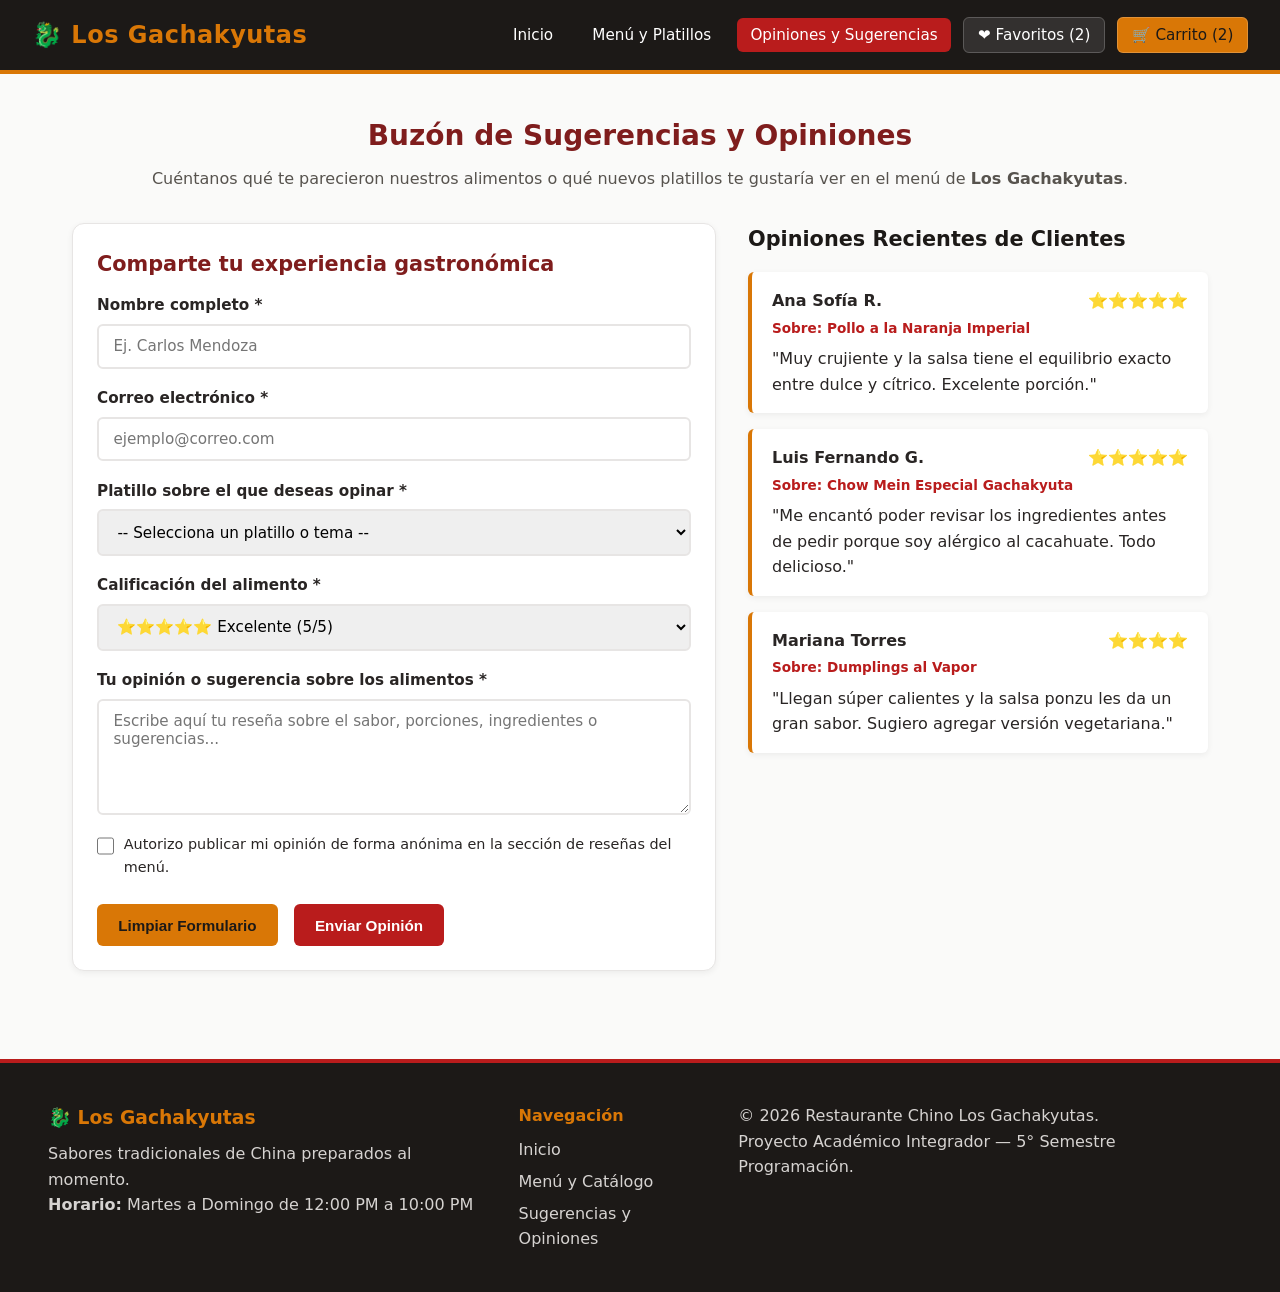
<file: contacto.html>
<!DOCTYPE html>
<html lang="es">
<head>
    <meta charset="UTF-8">
    <meta name="viewport" content="width=device-width, initial-scale=1.0">
    <meta name="description" content="Envía tus sugerencias, comentarios y opiniones sobre los platillos del restaurante chino Los Gachakyutas.">
    <title>Sugerencias y Opiniones | Los Gachakyutas</title>
    <link rel="stylesheet" href="css/styles.css">
</head>
<body>

    <!-- ENCABEZADO PRINCIPAL -->
    <header class="site-header">
        <a href="index.html" class="brand-logo" aria-label="Inicio Los Gachakyutas">
            🐉 Los Gachakyutas
        </a>

        <nav class="main-nav" aria-label="Navegación Principal">
            <ul>
                <li><a href="index.html">Inicio</a></li>
                <li><a href="productos.html">Menú y Platillos</a></li>
                <li><a href="contacto.html" class="active">Opiniones y Sugerencias</a></li>
                <li><a href="productos.html#favoritos" class="nav-badge">❤️ Favoritos (2)</a></li>
                <li><a href="productos.html#carrito" class="nav-badge btn-cart">🛒 Carrito (2)</a></li>
            </ul>
        </nav>
    </header>

    <!-- CONTENIDO PRINCIPAL -->
    <main class="contact-layout">
        <header class="page-banner">
            <h1>Buzón de Sugerencias y Opiniones</h1>
            <p>Cuéntanos qué te parecieron nuestros alimentos o qué nuevos platillos te gustaría ver en el menú de <strong>Los Gachakyutas</strong>.</p>
        </header>

        <section class="feedback-container">
            <!-- FORMULARIO CON VALIDACIÓN NATIVA HTML5 -->
            <form action="#" method="POST" class="feedback-form" aria-labelledby="form-heading">
                <fieldset>
                    <legend id="form-heading">Comparte tu experiencia gastronómica</legend>

                    <!-- Input de Texto (Nombre) -->
                    <p class="form-group">
                        <label for="nombre">Nombre completo *</label>
                        <input 
                            type="text" 
                            id="nombre" 
                            name="nombre" 
                            placeholder="Ej. Carlos Mendoza" 
                            required 
                            minlength="3" 
                            maxlength="60"
                            pattern="[A-Za-zÁÉÍÓÚáéíóúÑñ\s]+"
                            title="Ingresa solo letras y espacios (mínimo 3 caracteres).">
                    </p>

                    <!-- Input de Correo Electrónico -->
                    <p class="form-group">
                        <label for="correo">Correo electrónico *</label>
                        <input 
                            type="email" 
                            id="correo" 
                            name="correo" 
                            placeholder="ejemplo@correo.com" 
                            required>
                    </p>

                    <!-- Select de Platillo Evaluado -->
                    <p class="form-group">
                        <label for="platillo">Platillo sobre el que deseas opinar *</label>
                        <select id="platillo" name="platillo" required>
                            <option value="" disabled selected>-- Selecciona un platillo o tema --</option>
                            <option value="chow-mein">Chow Mein Especial Gachakyuta</option>
                            <option value="pollo-naranja">Pollo a la Naranja Imperial</option>
                            <option value="arroz-frito">Arroz Frito Tres Delicias</option>
                            <option value="rollos-primavera">Rollos Primavera</option>
                            <option value="dumplings">Dumplings al Vapor</option>
                            <option value="te-jazmin">Té Helado de Jazmín y Lichi</option>
                            <option value="sugerencia-general">Sugerencia General / Nuevo Platillo</option>
                        </select>
                    </p>

                    <!-- Select de Calificación -->
                    <p class="form-group">
                        <label for="calificacion">Calificación del alimento *</label>
                        <select id="calificacion" name="calificacion" required>
                            <option value="5">⭐⭐⭐⭐⭐ Excelente (5/5)</option>
                            <option value="4">⭐⭐⭐⭐ Muy bueno (4/5)</option>
                            <option value="3">⭐⭐⭐ Bueno (3/5)</option>
                            <option value="2">⭐⭐ Regular (2/5)</option>
                            <option value="1">⭐ Necesita mejorar (1/5)</option>
                        </select>
                    </p>

                    <!-- Textarea para Opinión / Sugerencia -->
                    <p class="form-group">
                        <label for="mensaje">Tu opinión o sugerencia sobre los alimentos *</label>
                        <textarea 
                            id="mensaje" 
                            name="mensaje" 
                            rows="5" 
                            placeholder="Escribe aquí tu reseña sobre el sabor, porciones, ingredientes o sugerencias..." 
                            required 
                            minlength="15" 
                            maxlength="500"></textarea>
                    </p>

                    <!-- Checkbox de confirmación -->
                    <p class="form-check">
                        <input type="checkbox" id="autorizacion" name="autorizacion" required>
                        <label for="autorizacion">Autorizo publicar mi opinión de forma anónima en la sección de reseñas del menú.</label>
                    </p>

                    <footer class="form-actions">
                        <button type="reset" class="btn btn-secondary">Limpiar Formulario</button>
                        <button type="submit" class="btn btn-primary">Enviar Opinión</button>
                    </footer>
                </fieldset>
            </form>

            <!-- PANEL LATERAL CON RESEÑAS RECIENTES -->
            <aside class="recent-reviews" aria-labelledby="reviews-title">
                <h2 id="reviews-title">Opiniones Recientes de Clientes</h2>
                
                <article class="review-item">
                    <header>
                        <strong>Ana Sofía R.</strong>
                        <span>⭐⭐⭐⭐⭐</span>
                    </header>
                    <p class="review-dish">Sobre: Pollo a la Naranja Imperial</p>
                    <p>"Muy crujiente y la salsa tiene el equilibrio exacto entre dulce y cítrico. Excelente porción."</p>
                </article>

                <article class="review-item">
                    <header>
                        <strong>Luis Fernando G.</strong>
                        <span>⭐⭐⭐⭐⭐</span>
                    </header>
                    <p class="review-dish">Sobre: Chow Mein Especial Gachakyuta</p>
                    <p>"Me encantó poder revisar los ingredientes antes de pedir porque soy alérgico al cacahuate. Todo delicioso."</p>
                </article>

                <article class="review-item">
                    <header>
                        <strong>Mariana Torres</strong>
                        <span>⭐⭐⭐⭐</span>
                    </header>
                    <p class="review-dish">Sobre: Dumplings al Vapor</p>
                    <p>"Llegan súper calientes y la salsa ponzu les da un gran sabor. Sugiero agregar versión vegetariana."</p>
                </article>
            </aside>
        </section>
    </main>

    <!-- PIE DE PÁGINA -->
    <footer class="site-footer">
        <section class="footer-info">
            <h3>🐉 Los Gachakyutas</h3>
            <p>Sabores tradicionales de China preparados al momento.</p>
            <p><strong>Horario:</strong> Martes a Domingo de 12:00 PM a 10:00 PM</p>
        </section>

        <nav class="footer-nav" aria-label="Enlaces del pie de página">
            <h4>Navegación</h4>
            <ul>
                <li><a href="index.html">Inicio</a></li>
                <li><a href="productos.html">Menú y Catálogo</a></li>
                <li><a href="contacto.html">Sugerencias y Opiniones</a></li>
            </ul>
        </nav>

        <section class="footer-meta">
            <p>&copy; 2026 Restaurante Chino Los Gachakyutas.</p>
            <p>Proyecto Académico Integrador — 5° Semestre Programación.</p>
        </section>
    </footer>

</body>
</html>
</file>
<file: css/styles.css>
/* ==========================================================================
   HOJA DE ESTILOS CENTRALIZADA - RESTAURANTE CHINO "LOS GACHAKYUTAS"
   Etapa 2: Variables CSS, Flexbox, CSS Grid y Diseño Responsive (Mobile First)
   ========================================================================== */

/* 1. VARIABLES GLOBALES (:root) */
:root {
    /* Paleta de colores temática oriental */
    --color-primary: #b91c1c;        /* Rojo Imperial */
    --color-primary-dark: #7f1d1d;   /* Rojo Oscuro para hover */
    --color-secondary: #d97706;      /* Dorado / Ámbar */
    --color-accent: #fef3c7;         /* Crema Dorado suave */
    
    /* Tonos neutros */
    --color-bg: #fafaf9;             /* Fondo general cálido */
    --color-surface: #ffffff;        /* Fondo de tarjetas */
    --color-dark: #1c1917;           /* Carbón oscuro (Header/Footer) */
    --color-text: #292524;           /* Texto principal */
    --color-text-muted: #57534e;     /* Texto secundario */
    --color-border: #e7e5e4;         /* Bordes sutiles */
    --color-success: #15803d;        /* Validación correcta */

    /* Tipografía */
    --font-main: 'Segoe UI', system-ui, -apple-system, Roboto, sans-serif;

    /* Espaciados y bordes */
    --radius-sm: 6px;
    --radius-md: 12px;
    --radius-lg: 20px;
    --shadow-sm: 0 2px 6px rgba(0, 0, 0, 0.06);
    --shadow-md: 0 8px 20px rgba(0, 0, 0, 0.1);
    --container-max: 1200px;
}

/* 2. RESET Y PREVENCIÓN DE DESBORDAMIENTOS HORIZONTALES */
*,
*::before,
*::after {
    box-sizing: border-box;
    margin: 0;
    padding: 0;
}

html {
    scroll-behavior: smooth;
    overflow-x: hidden;
}

body {
    font-family: var(--font-main);
    background-color: var(--color-bg);
    color: var(--color-text);
    line-height: 1.6;
    overflow-x: hidden; /* Garantiza 0 desbordamiento horizontal en móviles */
    min-height: 100vh;
    display: flex;
    flex-direction: column;
}

main {
    flex: 1;
    width: 100%;
    max-width: var(--container-max);
    margin: 0 auto;
    padding: 1.5rem 1rem;
}

img {
    max-width: 100%;
    height: auto;
    display: block;
}

ul {
    list-style: none;
}

a {
    text-decoration: none;
    color: inherit;
}

/* 3. ENCABEZADO Y NAVEGACIÓN (FLEXBOX) */
.site-header {
    background-color: var(--color-dark);
    color: var(--color-surface);
    padding: 1rem 1.5rem;
    display: flex;
    flex-direction: column; /* Móvil primero: apilado */
    align-items: center;
    justify-content: space-between;
    gap: 1rem;
    border-bottom: 4px solid var(--color-secondary);
    position: sticky;
    top: 0;
    z-index: 100;
}

.brand-logo {
    font-size: 1.5rem;
    font-weight: 800;
    color: var(--color-secondary);
    letter-spacing: 0.5px;
}

.main-nav ul {
    display: flex;
    flex-wrap: wrap;
    justify-content: center;
    align-items: center;
    gap: 0.75rem;
}

.main-nav a {
    padding: 0.5rem 0.85rem;
    border-radius: var(--radius-sm);
    font-size: 0.95rem;
    font-weight: 500;
    transition: background-color 0.25s ease, color 0.25s ease;
}

.main-nav a:hover,
.main-nav a.active {
    background-color: var(--color-primary);
    color: var(--color-surface);
}

.nav-badge {
    background-color: rgba(255, 255, 255, 0.1);
    border: 1px solid rgba(255, 255, 255, 0.2);
}

.btn-cart {
    background-color: var(--color-secondary);
    color: var(--color-dark);
    font-weight: 700;
}

/* 4. BOTONES REUTILIZABLES */
.btn {
    display: inline-flex;
    align-items: center;
    justify-content: center;
    gap: 0.4rem;
    padding: 0.65rem 1.2rem;
    border-radius: var(--radius-sm);
    font-weight: 600;
    font-size: 0.95rem;
    cursor: pointer;
    border: 2px solid transparent;
    transition: all 0.2s ease;
}

.btn-primary {
    background-color: var(--color-primary);
    color: var(--color-surface);
}

.btn-primary:hover {
    background-color: var(--color-primary-dark);
}

.btn-secondary {
    background-color: var(--color-secondary);
    color: var(--color-dark);
}

.btn-secondary:hover {
    filter: brightness(1.08);
}

.btn-outline {
    background-color: transparent;
    border-color: var(--color-primary);
    color: var(--color-primary);
}

.btn-outline:hover,
.btn-outline.active-fav {
    background-color: var(--color-primary);
    color: var(--color-surface);
}

.btn-block {
    width: 100%;
}

/* 5. BANNER HERO (INDEX.HTML) */
.hero-banner {
    background: linear-gradient(135deg, var(--color-dark) 0%, var(--color-primary-dark) 100%);
    color: var(--color-surface);
    border-radius: var(--radius-lg);
    padding: 2.5rem 1.5rem;
    margin-bottom: 2.5rem;
    box-shadow: var(--shadow-md);
}

.hero-content {
    max-width: 720px;
}

.hero-tag {
    display: inline-block;
    background-color: rgba(217, 119, 6, 0.25);
    color: #fcd34d;
    padding: 0.3rem 0.8rem;
    border-radius: 50px;
    font-size: 0.85rem;
    font-weight: 600;
    margin-bottom: 1rem;
}

.hero-banner h1 {
    font-size: 1.9rem;
    line-height: 1.2;
    margin-bottom: 1rem;
}

.hero-banner h1 span {
    color: var(--color-secondary);
}

.hero-banner p {
    color: #e7e5e4;
    margin-bottom: 1.5rem;
}

.hero-actions {
    display: flex;
    flex-wrap: wrap;
    gap: 1rem;
}

/* 6. CATÁLOGO DE PLATILLOS (CSS GRID) */
.section-header,
.page-banner {
    text-align: center;
    margin-bottom: 2rem;
}

.section-header h2,
.page-banner h1 {
    font-size: 1.75rem;
    color: var(--color-primary-dark);
    margin-bottom: 0.4rem;
}

.section-header p,
.page-banner p {
    color: var(--color-text-muted);
}

/* Grid Responsivo Base (Móvil: 1 columna) */
.catalog-grid {
    display: grid;
    grid-template-columns: 1fr;
    gap: 1.5rem;
    margin-bottom: 2.5rem;
}

/* Tarjeta Individual de Platillo */
.dish-card {
    background-color: var(--color-surface);
    border: 1px solid var(--color-border);
    border-radius: var(--radius-md);
    overflow: hidden;
    box-shadow: var(--shadow-sm);
    display: flex;
    flex-direction: column;
    transition: transform 0.25s ease, box-shadow 0.25s ease;
}

.dish-card:hover {
    transform: translateY(-4px);
    box-shadow: var(--shadow-md);
}

.dish-media {
    position: relative;
    height: 200px;
    overflow: hidden;
}

.dish-media img {
    width: 100%;
    height: 100%;
    object-fit: cover;
}

.price-tag {
    position: absolute;
    bottom: 10px;
    right: 10px;
    background-color: var(--color-dark);
    color: #fcd34d;
    font-weight: 700;
    padding: 0.35rem 0.75rem;
    border-radius: var(--radius-sm);
    font-size: 0.95rem;
}

.dish-body {
    padding: 1.25rem;
    display: flex;
    flex-direction: column;
    flex: 1;
    gap: 0.75rem;
}

.category-badge {
    align-self: flex-start;
    background-color: var(--color-accent);
    color: var(--color-primary-dark);
    font-size: 0.75rem;
    font-weight: 700;
    padding: 0.2rem 0.6rem;
    border-radius: 50px;
    text-transform: uppercase;
}

.dish-body h2,
.dish-body h3 {
    font-size: 1.2rem;
    color: var(--color-dark);
}

.dish-desc {
    font-size: 0.92rem;
    color: var(--color-text-muted);
}

/* Acordeón nativo de Ingredientes */
.ingredients-box {
    background-color: var(--color-bg);
    border: 1px solid var(--color-border);
    border-radius: var(--radius-sm);
    padding: 0.6rem 0.8rem;
    font-size: 0.88rem;
}

.ingredients-box summary {
    font-weight: 600;
    color: var(--color-primary);
    cursor: pointer;
}

.ingredients-box p {
    margin-top: 0.5rem;
    color: var(--color-text);
}

.dish-actions {
    margin-top: auto;
    padding-top: 0.75rem;
    display: flex;
    gap: 0.6rem;
}

.dish-actions .btn {
    flex: 1;
    padding: 0.55rem 0.75rem;
    font-size: 0.9rem;
}

/* 7. FILTROS Y PANELES DE FAVORITOS / CARRITO (PRODUCTOS.HTML) */
.category-filter ul {
    display: flex;
    flex-wrap: wrap;
    justify-content: center;
    gap: 0.6rem;
    margin-top: 1.25rem;
}

.filter-pill {
    padding: 0.45rem 1rem;
    border-radius: 50px;
    border: 1px solid var(--color-border);
    background-color: var(--color-surface);
    font-size: 0.9rem;
    font-weight: 600;
}

.filter-pill.active,
.filter-pill:hover {
    background-color: var(--color-primary);
    color: var(--color-surface);
    border-color: var(--color-primary);
}

.user-panels {
    display: grid;
    grid-template-columns: 1fr;
    gap: 1.5rem;
    margin-top: 2rem;
}

.panel-box {
    background-color: var(--color-surface);
    border: 1px solid var(--color-border);
    border-radius: var(--radius-md);
    padding: 1.5rem;
    box-shadow: var(--shadow-sm);
}

.panel-box h2 {
    font-size: 1.25rem;
    margin-bottom: 0.25rem;
}

.summary-list {
    margin: 1rem 0;
    display: flex;
    flex-direction: column;
    gap: 0.75rem;
}

.summary-list li {
    display: flex;
    justify-content: space-between;
    align-items: center;
    padding-bottom: 0.5rem;
    border-bottom: 1px dashed var(--color-border);
    font-size: 0.95rem;
}

.btn-small {
    background-color: #fee2e2;
    color: var(--color-primary);
    border: none;
    padding: 0.25rem 0.6rem;
    border-radius: 4px;
    cursor: pointer;
    font-weight: 600;
}

.cart-total {
    font-size: 1.15rem;
    margin-bottom: 1rem;
    text-align: right;
}

/* 8. BARRA INFORMATIVA (INDEX.HTML) */
.info-banner {
    background-color: var(--color-accent);
    border: 1px solid #fde68a;
    border-radius: var(--radius-md);
    padding: 1.5rem;
    display: grid;
    grid-template-columns: 1fr;
    gap: 1.25rem;
}

.info-banner h3 {
    color: var(--color-primary-dark);
    margin-bottom: 0.35rem;
    font-size: 1.1rem;
}

/* 9. FORMULARIO DE OPINIONES Y VALIDACIÓN NATIVA (CONTACTO.HTML) */
.feedback-container {
    display: grid;
    grid-template-columns: 1fr;
    gap: 2rem;
}

.feedback-form {
    background-color: var(--color-surface);
    padding: 1.5rem;
    border-radius: var(--radius-md);
    border: 1px solid var(--color-border);
    box-shadow: var(--shadow-sm);
}

.feedback-form fieldset {
    border: none;
    display: flex;
    flex-direction: column;
    gap: 1.1rem;
}

.feedback-form legend {
    font-size: 1.3rem;
    font-weight: 700;
    color: var(--color-primary-dark);
    margin-bottom: 0.75rem;
}

.form-group {
    display: flex;
    flex-direction: column;
    gap: 0.4rem;
}

.form-group label {
    font-weight: 600;
    font-size: 0.95rem;
}

.form-group input,
.form-group select,
.form-group textarea {
    width: 100%;
    padding: 0.7rem 0.9rem;
    border: 2px solid var(--color-border);
    border-radius: var(--radius-sm);
    font-family: inherit;
    font-size: 0.95rem;
    transition: border-color 0.2s ease;
}

.form-group input:focus,
.form-group select:focus,
.form-group textarea:focus {
    outline: none;
    border-color: var(--color-secondary);
}

/* Indicadores visuales de validación nativa HTML5 */
.form-group input:user-valid,
.form-group select:user-valid,
.form-group textarea:user-valid {
    border-color: var(--color-success);
}

.form-group input:user-invalid,
.form-group select:user-invalid,
.form-group textarea:user-invalid {
    border-color: var(--color-primary);
}

.form-check {
    display: flex;
    align-items: flex-start;
    gap: 0.6rem;
    font-size: 0.9rem;
}

.form-check input[type="checkbox"] {
    margin-top: 0.25rem;
    width: 18px;
    height: 18px;
}

.form-actions {
    display: flex;
    flex-wrap: wrap;
    gap: 1rem;
    margin-top: 0.5rem;
}

/* Reseñas laterales */
.recent-reviews {
    display: flex;
    flex-direction: column;
    gap: 1rem;
}

.recent-reviews h2 {
    font-size: 1.3rem;
    color: var(--color-dark);
}

.review-item {
    background-color: var(--color-surface);
    border-left: 4px solid var(--color-secondary);
    padding: 1rem 1.25rem;
    border-radius: var(--radius-sm);
    box-shadow: var(--shadow-sm);
}

.review-item header {
    display: flex;
    justify-content: space-between;
    margin-bottom: 0.25rem;
}

.review-dish {
    font-size: 0.85rem;
    font-weight: 600;
    color: var(--color-primary);
    margin-bottom: 0.4rem;
}

/* 10. PIE DE PÁGINA (FLEXBOX) */
.site-footer {
    background-color: var(--color-dark);
    color: #d6d3d1;
    padding: 2rem 1.5rem;
    margin-top: 3rem;
    display: flex;
    flex-direction: column;
    gap: 1.5rem;
    border-top: 4px solid var(--color-primary);
}

.site-footer h3,
.site-footer h4 {
    color: var(--color-secondary);
    margin-bottom: 0.5rem;
}

.footer-nav ul {
    display: flex;
    flex-direction: column;
    gap: 0.4rem;
}

.footer-nav a:hover {
    color: var(--color-secondary);
    text-decoration: underline;
}

/* ==========================================================================
   11. MEDIA QUERIES (MÓVIL < 768px | TABLET >= 768px | LAPTOP >= 1024px)
   ========================================================================== */

/* MÓVIL (< 768px): Ajustes finos de botones y textos en pantallas pequeñas */
@media (max-width: 767px) {
    .hero-banner {
        padding: 1.75rem 1.25rem;
        text-align: center;
    }

    .hero-actions {
        justify-content: center;
    }

    .hero-actions .btn,
    .form-actions .btn {
        width: 100%;
    }
}

/* TABLET (768px a 1023px): 2 columnas en catálogo y paneles */
@media (min-width: 768px) {
    .site-header {
        flex-direction: row;
        padding: 1rem 2rem;
    }

    .hero-banner {
        padding: 3.5rem 3rem;
    }

    .hero-banner h1 {
        font-size: 2.5rem;
    }

    /* Grid de 2 columnas para Tablet */
    .catalog-grid {
        grid-template-columns: repeat(2, 1fr);
    }

    .user-panels {
        grid-template-columns: repeat(2, 1fr);
    }

    .info-banner {
        grid-template-columns: repeat(3, 1fr);
    }

    .site-footer {
        flex-direction: row;
        justify-content: space-between;
        align-items: flex-start;
        padding: 2.5rem 3rem;
    }
}

/* LAPTOP Y ESCRITORIO (>= 1024px): 3 columnas en catálogo y vista dividida en contacto */
@media (min-width: 1024px) {
    main {
        padding: 2.5rem 2rem;
    }

    /* Grid de 3 columnas para Laptop/PC */
    .catalog-grid {
        grid-template-columns: repeat(3, 1fr);
    }

    /* Formulario a la izquierda (1.4fr) y reseñas a la derecha (1fr) */
    .feedback-container {
        grid-template-columns: 1.4fr 1fr;
        align-items: start;
    }
}
</file>
